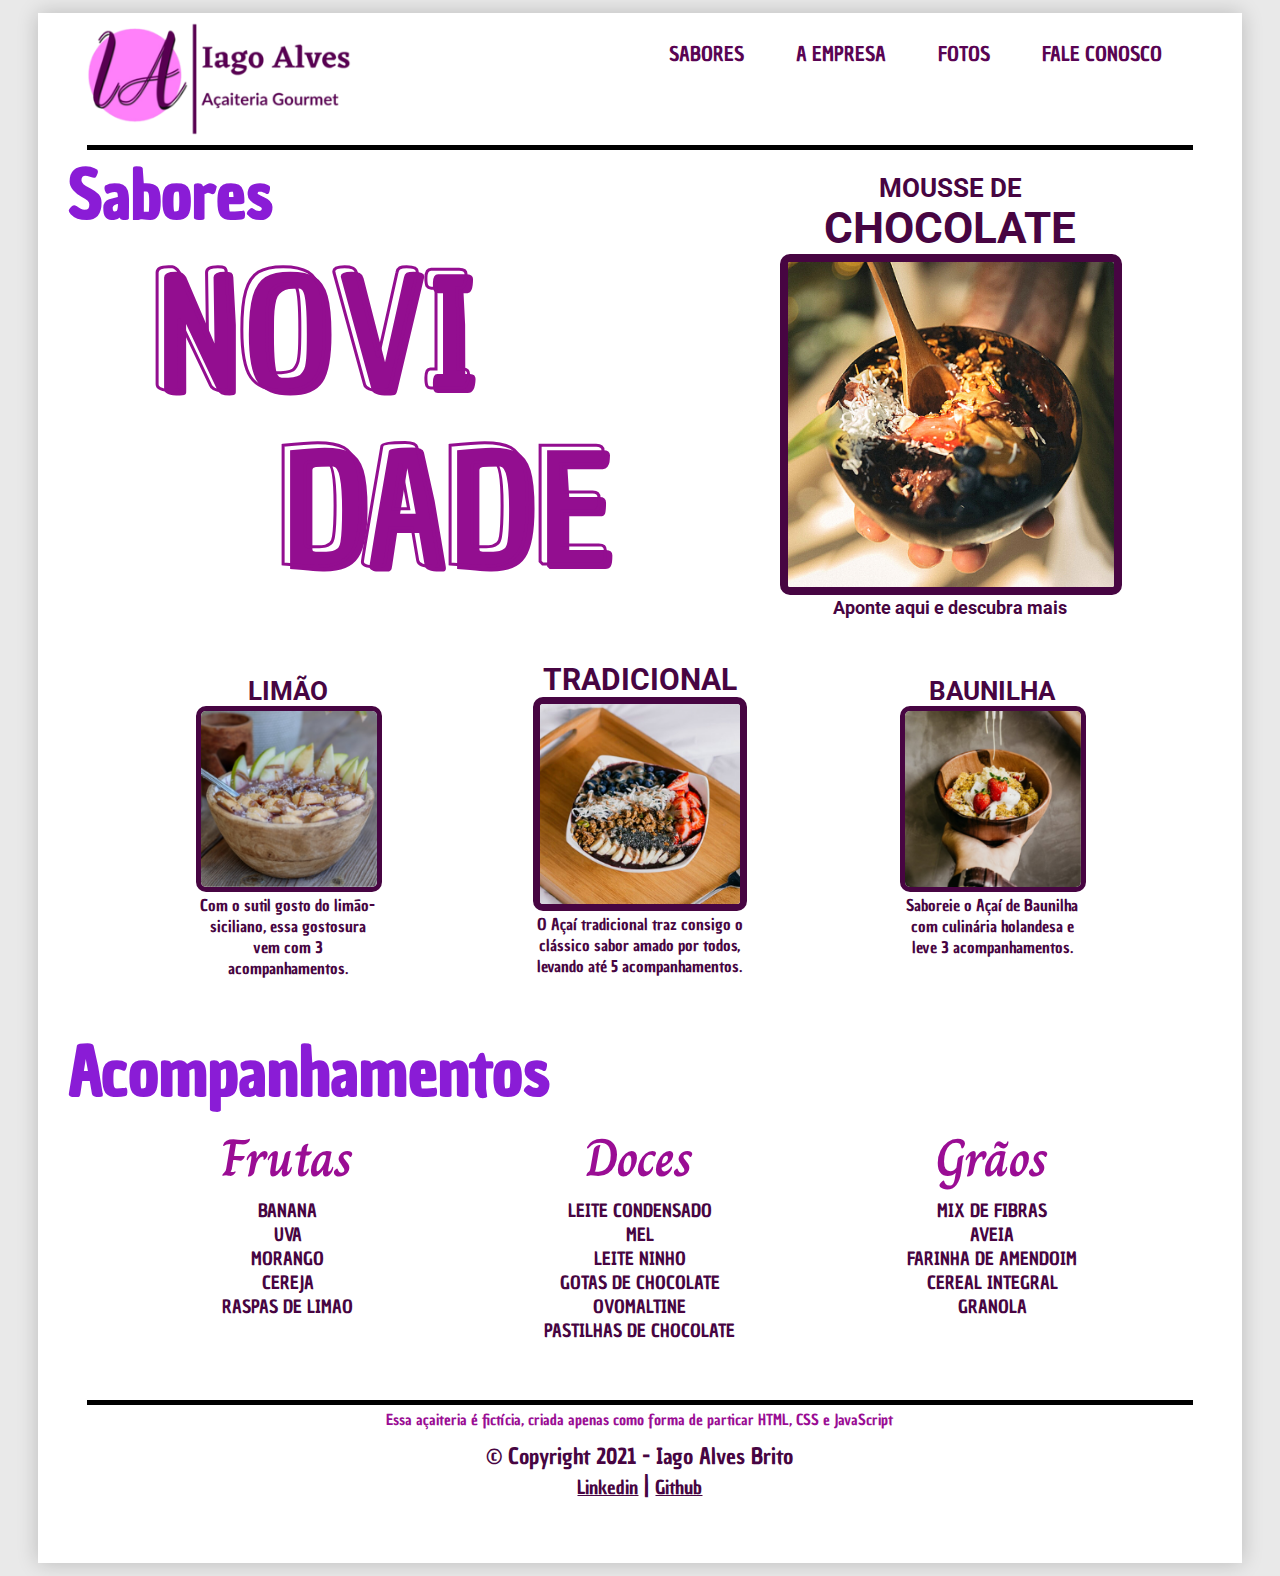
<file: index.html>
<!DOCTYPE HTML>

<html lang="pt-br">

<head>
    <title>Iago Alves Acaiteria</title>
    <link rel="stylesheet" type="text/css" href="_css/style.css">
    <link rel="stylesheet" type="text/css" href="_css/media.css">
    <meta charset="UTF-8">
    <meta name="viewport" content="width=device-width, initial-scale=1.0">

</head>

<body>

    <div class="interface">
        <header id="cabecalho">

            <div class="menu-section">
                <div class="menu-toggle">
                    <div class="one"></div>
                    <div class="two"></div>
                    <div class="three"></div>
                </div>

                <div class="logo">
                    <img src="_imagens/IagoAlves-LogoP.png">

                </div>

                <nav id="menu">
                    <ul>
                        <li><a href="index.html"> SABORES </a></li>
                        <li><a href="a-empresa.html"> A EMPRESA </a></li>
                        <li><a href="fotos.html"> FOTOS </a></li>
                        <li><a href="fale-conosco.html"> FALE CONOSCO </a></li>
                    </ul>
                </nav>
            </div>

        </header>


        <section class="cardapio">

            <article id="novidade">
                <h1>Sabores</h1>
                <section id="texto-chamativo">

                    <p>NOVI<br>&nbsp;&nbsp;&nbsp;DADE</p>
                    <div class="vazado">
                        <p>NOVI<br>&nbsp;&nbsp;&nbsp;DADE</p>
                    </div>

                </section>
                <section id="lateral-novidade">
                    <h2>MOUSSE DE <br><sup>CHOCOLATE</mark></h2>
                    <div class="imagemQueFlipa">
                        <div class="flip">
                            <section class="frente">
                                <picture alt="Foto açai de chocolate">
                                    <source media="(min-width: 1021px)" srcset="_imagens/acai-chocolate.png">
                                    <source media="(max-width: 1021px)" srcset="_imagens/acai-chocolate-med.png">

                                    <img src="_imagens/acai-chocolate.png" alt="Tigela de açai sabor chocolate" />
                                </picture>
                            </section>
                            <section class="tras">
                                <p>O açaí sabor Mousse de Chocolate, disponível apenas na Iago Alves Açaiteria, é uma
                                    iguaria
                                    que transmite tanto o sabor clássico do Açaí, quanto a sutileza do mousse de
                                    chocolate</p>
                                <p>APENAS ESSA SEMANA</p>
                                <p>50%</p>
                                <p>DE DESCONTO</p>
                            </section>
                        </div>
                    </div>
                    <h3>Aponte aqui e descubra mais</h3>
                </section>
            </article>
            <article id="outros-sabores">
                <div class="sabores">
                    <h2>LIMÃO</h2>

                    <picture alt="Foto tigela com acai sabor limão">
                        <source media="(min-width: 1021px)" srcset="_imagens/acai-limao-peq.png">
                        <source media="(max-width: 1021px)" srcset="_imagens/acai-limao-med.png">

                        <img src="_imagens/acai-limao-med.png" alt="Foto tigela com acai sabor limão" />
                    </picture>

                    <p>Com o sutil gosto do limão-siciliano, essa gostosura vem com 3 acompanhamentos.</p>
                </div>
                <div class="sabor-principal">
                    <h2>TRADICIONAL</h2>
                    <picture alt="Foto tigela com acai sabor tradicional">
                        <source media="(min-width: 1021px)" srcset="_imagens/acai-tradicional-peq.png">
                        <source media="(max-width: 1021px)" srcset="_imagens/acai-tradicional-med.png">

                        <img src="_imagens/acai-tradicional-med.png" alt="Foto tigela com acai sabor tradicional" />
                    </picture>
                    <p>O Açaí tradicional traz consigo o clássico sabor amado por todos, levando até 5 acompanhamentos.
                    </p>
                </div>
                <div class="sabores">
                    <h2>BAUNILHA</h2>

                    <picture alt="Foto tigela com acai sabor baunilha">
                        <source media="(min-width: 1021px)" srcset="_imagens/acai-baunilha-peq.png">
                        <source media="(max-width: 1021px)" srcset="_imagens/acai-baunilha-med.png">

                        <img src="_imagens/acai-baunilha-med.png" alt="Foto tigela com acai sabor baunilha" />
                    </picture>

                    <p>Saboreie o Açaí de Baunilha com culinária holandesa e leve 3 acompanhamentos.
                    </p>
                </div>
            </article>
            <section id="acompanhamentos">
                <h1>Acompanhamentos</h1>
                <article id="acompanhamentos-principais">
                    <div class="acompanhamentos">
                        <h2>Frutas</h2>
                        <p>BANANA <br> UVA <br> MORANGO <br> CEREJA <br> RASPAS DE LIMAO </p>
                    </div>
                    <div class="acompanhamento-central">
                        <h2>Doces</h2>
                        <p>LEITE CONDENSADO<br> MEL <br> LEITE NINHO <br> GOTAS DE CHOCOLATE <br> OVOMALTINE <br>
                            PASTILHAS
                            DE CHOCOLATE </p>
                    </div>
                    <div class="acompanhamentos">
                        <h2>Grãos</h2>
                        <p>MIX DE FIBRAS <br> AVEIA <br> FARINHA DE AMENDOIM <br> CEREAL INTEGRAL <br> GRANOLA </p>
                    </div>
                </article>
            </section>
        </section>

        <footer id="rodape">
            <p>Essa açaiteria é fictícia, criada apenas como forma de particar HTML, CSS e JavaScript </p>
            <p>© Copyright 2021 - Iago Alves Brito
                <br><a href="https://www.linkedin.com/in/iagoalves-dev/" target="_blank">Linkedin</a> | <a
                    href="https://github.com/iago159" target="_blank">Github</a>
            </p>
        </footer>

    </div>
    <script src="_javascript/menu.js"></script>

</body>
</file>
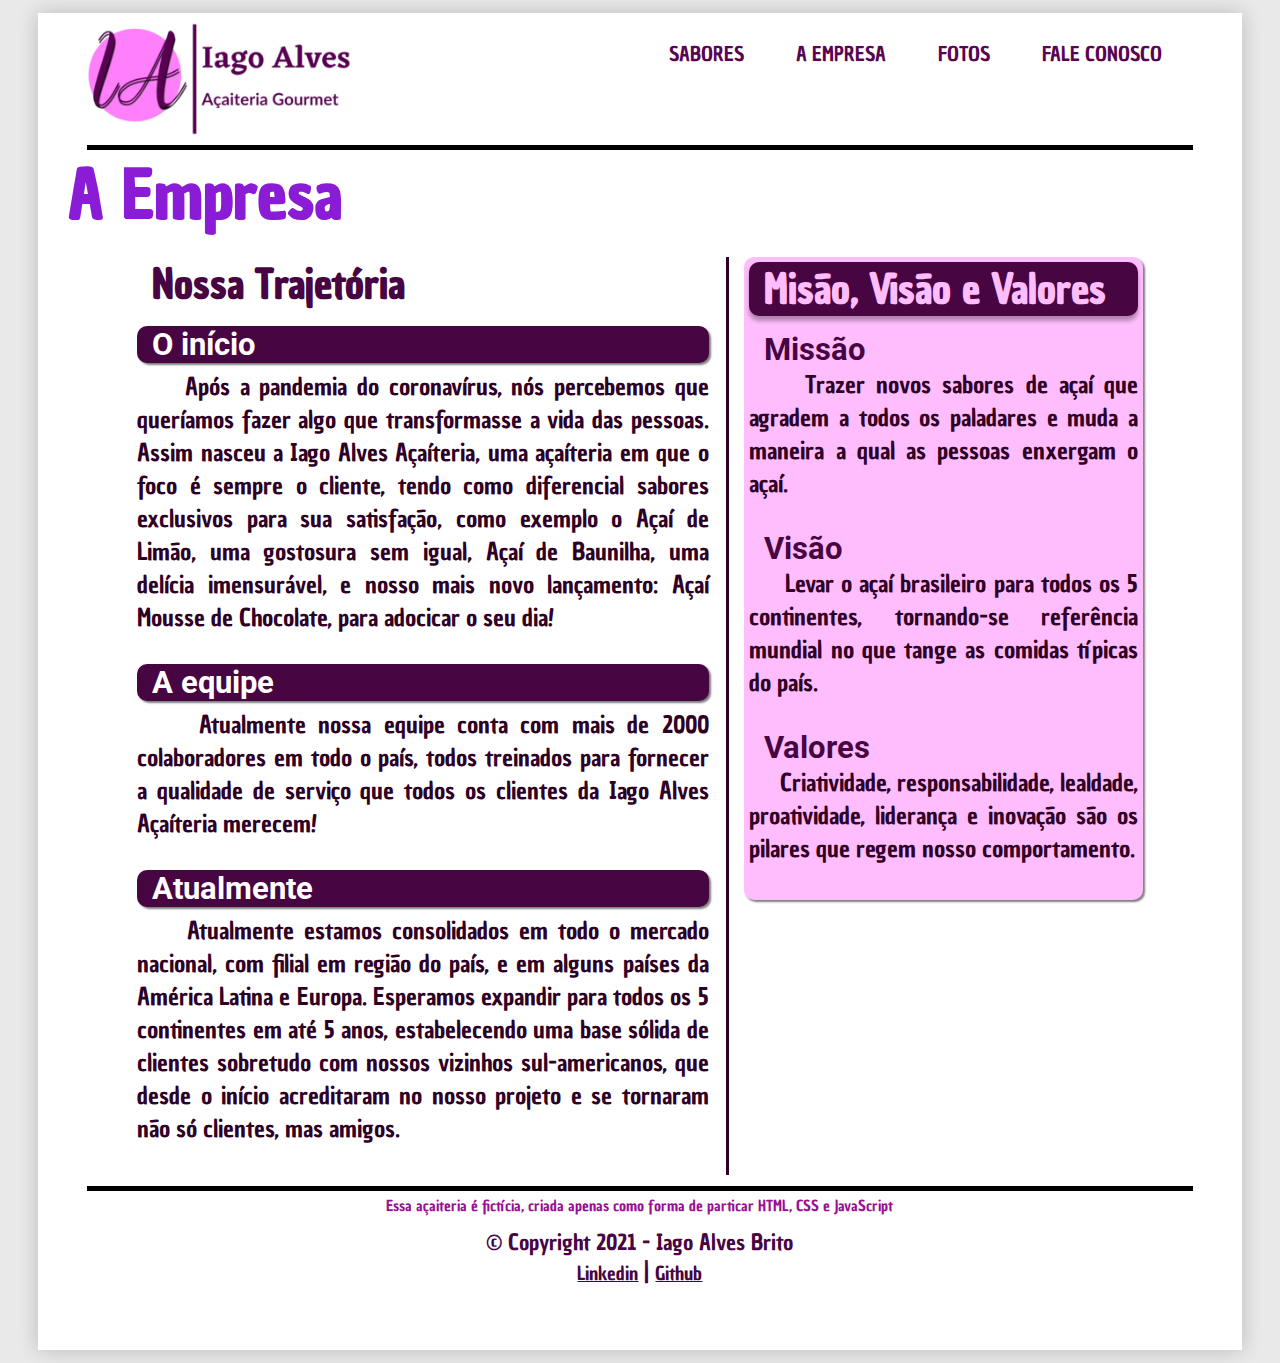
<file: a-empresa.html>
<!DOCTYPE HTML>

<html lang="pt-br">

<head>
    <title>Iago Alves Acaiteria</title>
    <link rel="stylesheet" href="_css/empresa.css">
    <link rel="stylesheet" href="_css/style.css">
    <link rel="stylesheet" href="_css/media.css">
    <meta charset="UTF-8">
    <meta name="viewport" content="width=device-width, initial-scale=1.0">

</head>

<body>


    <div class="interface">

        <header id="cabecalho">

            <div class="menu-section">
                <div class="menu-toggle">
                    <div class="one"></div>
                    <div class="two"></div>
                    <div class="three"></div>
                </div>

                <div class="logo">
                    <img src="_imagens/IagoAlves-LogoP.png">

                </div>

                <nav id="menu">
                    <ul>
                        <li><a href="index.html"> SABORES </a></li>
                        <li><a href="a-empresa.html"> A EMPRESA </a></li>
                        <li><a href="fotos.html"> FOTOS </a></li>
                        <li><a href="fale-conosco.html"> FALE CONOSCO </a></li>
                    </ul>
                </nav>

            </div>

        </header>


        <section id="a-empresa">
            <h1>A Empresa</h1>
            <section id="corpo">
                <h2> Nossa Trajetória </h2>
                <article id="sobre">
                    <h3>O início</h3>
                    <p>&nbsp;&nbsp;&nbsp;&nbsp;&nbsp;Após a pandemia do coronavírus, nós percebemos que queríamos fazer
                        algo que transformasse a vida
                        das pessoas. Assim nasceu a Iago Alves Açaíteria, uma açaíteria em que o foco é sempre o
                        cliente, tendo como diferencial sabores exclusivos para sua satisfação, como exemplo o Açaí de
                        Limão, uma gostosura sem igual, Açaí de Baunilha, uma delícia imensurável, e nosso mais novo
                        lançamento: Açaí Mousse de Chocolate, para adocicar o seu dia!</p>
                </article>

                <article id="sobre">
                    <h3>A equipe</h3>
                    <p>&nbsp;&nbsp;&nbsp;&nbsp;&nbsp;Atualmente nossa equipe conta com mais de 2000 colaboradores em
                        todo o país, todos treinados para fornecer a qualidade de serviço que todos os clientes da Iago
                        Alves Açaíteria merecem!</p>
                </article>

                <article id="sobre">
                    <h3>Atualmente</h3>
                    <p>&nbsp;&nbsp;&nbsp;&nbsp;&nbsp;Atualmente estamos consolidados em todo o mercado nacional, com filial em região do país, e em alguns países da América Latina e Europa. Esperamos expandir para todos os 5 continentes em até 5 anos, estabelecendo uma base sólida de clientes sobretudo com nossos vizinhos sul-americanos, que desde o início acreditaram no nosso projeto e se tornaram não só clientes, mas amigos.</p>
                </article>

            </section>

            <aside id="lateral">
                <h2>Misão, Visão e Valores</h2>
                <article id="tripe">
                    <h3>Missão</h3>
                    <p>&nbsp;&nbsp;&nbsp;&nbsp;&nbsp;Trazer novos sabores de açaí que agradem a todos os paladares e
                        muda a maneira a qual as pessoas enxergam o açaí.</p>
                </article>

                <article id="tripe">
                    <h3>Visão</h3>
                    <p>&nbsp;&nbsp;&nbsp;&nbsp;&nbsp;Levar o açaí brasileiro para todos os 5 continentes, tornando-se
                        referência mundial no que tange as comidas típicas do país.</p>
                </article>

                <article id="tripe">
                    <h3>Valores</h3>
                    <p>&nbsp;&nbsp;&nbsp;&nbsp;&nbsp;Criatividade, responsabilidade, lealdade, proatividade, liderança e
                        inovação são os pilares que regem nosso comportamento.</p>
                </article>
            </aside>
        </section>
        <footer id="rodape">
            <p>Essa açaiteria é fictícia, criada apenas como forma de particar HTML, CSS e JavaScript </p>
            </p>
            <p>© Copyright 2021 - Iago Alves Brito
                <br><a href="https://www.linkedin.com/in/iagoalves-dev/" target="_blank">Linkedin</a> | <a
                    href="https://github.com/iago159" target="_blank">Github</a>
            </p>
        </footer>
    </div>

    <script src="_javascript/menu.js"></script>

</body>
</file>
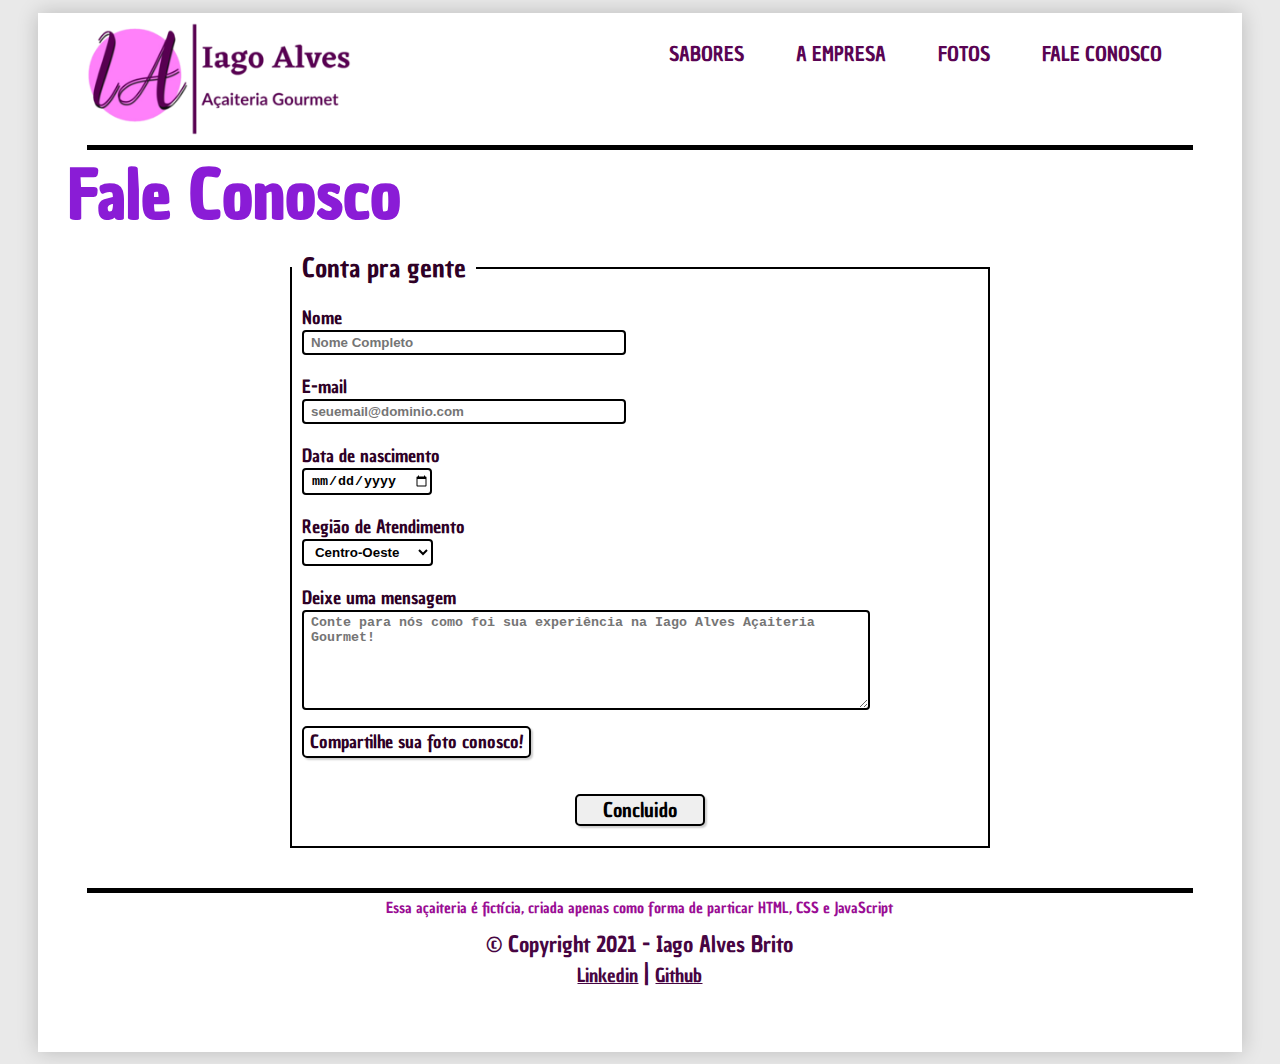
<file: fale-conosco.html>
<!DOCTYPE HTML>

<html lang="pt-br">

<head>
    <title>Iago Alves Acaiteria</title>
    <link rel="stylesheet" href="_css/style.css">
    <link rel="stylesheet" href="_css/media.css">
    <link rel="stylesheet" href="_css/fale-conosco.css">
    <meta charset="UTF-8">
    <meta name="viewport" content="width=device-width, initial-scale=1.0">

</head>

<body>


    <div class="interface">

        <header id="cabecalho">

            <div class="menu-section">
                <div class="menu-toggle">
                    <div class="one"></div>
                    <div class="two"></div>
                    <div class="three"></div>
                </div>

                <div class="logo">
                    <img src="_imagens/IagoAlves-LogoP.png">

                </div>

                <nav id="menu">
                    <ul>
                        <li><a href="index.html"> SABORES </a></li>
                        <li><a href="a-empresa.html"> A EMPRESA </a></li>
                        <li><a href="fotos.html"> FOTOS </a></li>
                        <li><a href="fale-conosco.html"> FALE CONOSCO </a></li>
                    </ul>
                </nav>

            </div>

        </header>

        <section id="formulario">
            <h1>Fale Conosco</h1>

            <form method="GET" id="fContato">
                <fieldset id="form-principal">
                    <legend>Conta pra gente</legend>

                    <div class="campo">
                        <p><label for="inome">Nome</label> <input type="text" name="nnome" id="inome" size="25"
                                maxlength="25" placeholder="Nome Completo" required> </p>
                        <p><label for="iemail">E-mail</label> <input type="email" name="nemail" id="iemail" size="30"
                                placeholder="seuemail@dominio.com"></p>

                        <p><label class="data" for="idata">Data de nascimento</label> <br> <input type="date" name="ndata" id="idata"></p>
                    </div>

                    <div class="campo">
                        <p><label class="regiao" for="ireg">Região de Atendimento</label> <br> <select name="nreg" id="ireg" required>
                                <optgroup label="Brasil">
                                    <option>Centro-Oeste</option>
                                    <option>Nordeste</option>
                                    <option>Norte</option>
                                    <option>Sul</option>
                                    <option>Suldeste</option>
                                </optgroup>
                                <optgroup label="América Latina">
                                    <option>Argentina</option>
                                    <option>Paraguai</option>
                                    <option>Bolivia</option>
                                </optgroup>
                                <optgroup label="Europa">
                                    <option>Portugal</option>
                                    <option>Espanha</option>
                                </optgroup>
                            </select></p>
                    </div>

                    <div class="campo">
                        <p><label for="imsg">Deixe uma mensagem</label>
                            <textarea name="nmsg" id="imsg" rows="6"
                                placeholder="Conte para nós como foi sua experiência na Iago Alves Açaiteria Gourmet!"
                                required></textarea>
                        </p>
                    </div>

                    <div class="campo">
                            <p><label class="enviar-foto" for="ifoto">Compartilhe sua foto conosco!</label>
                                <input type="file" name="nfoto" id="ifoto" accept="image/*">
                            </p>
                    </div>

                    <div class="div-botao">
                        <button class="botao" type="submit">Concluido</button>
                    </div>
                </fieldset>
            </form>
        </section>


        <footer id="rodape">
            <p>Essa açaiteria é fictícia, criada apenas como forma de particar HTML, CSS e JavaScript </p>
            <p>© Copyright 2021 - Iago Alves Brito
                <br><a href="https://www.linkedin.com/in/iagoalves-dev/" target="_blank">Linkedin</a> | <a
                    href="https://github.com/iago159" target="_blank">Github</a>
            </p>
        </footer>
    </div>

    <script src="_javascript/menu.js"></script>

</body>
</file>
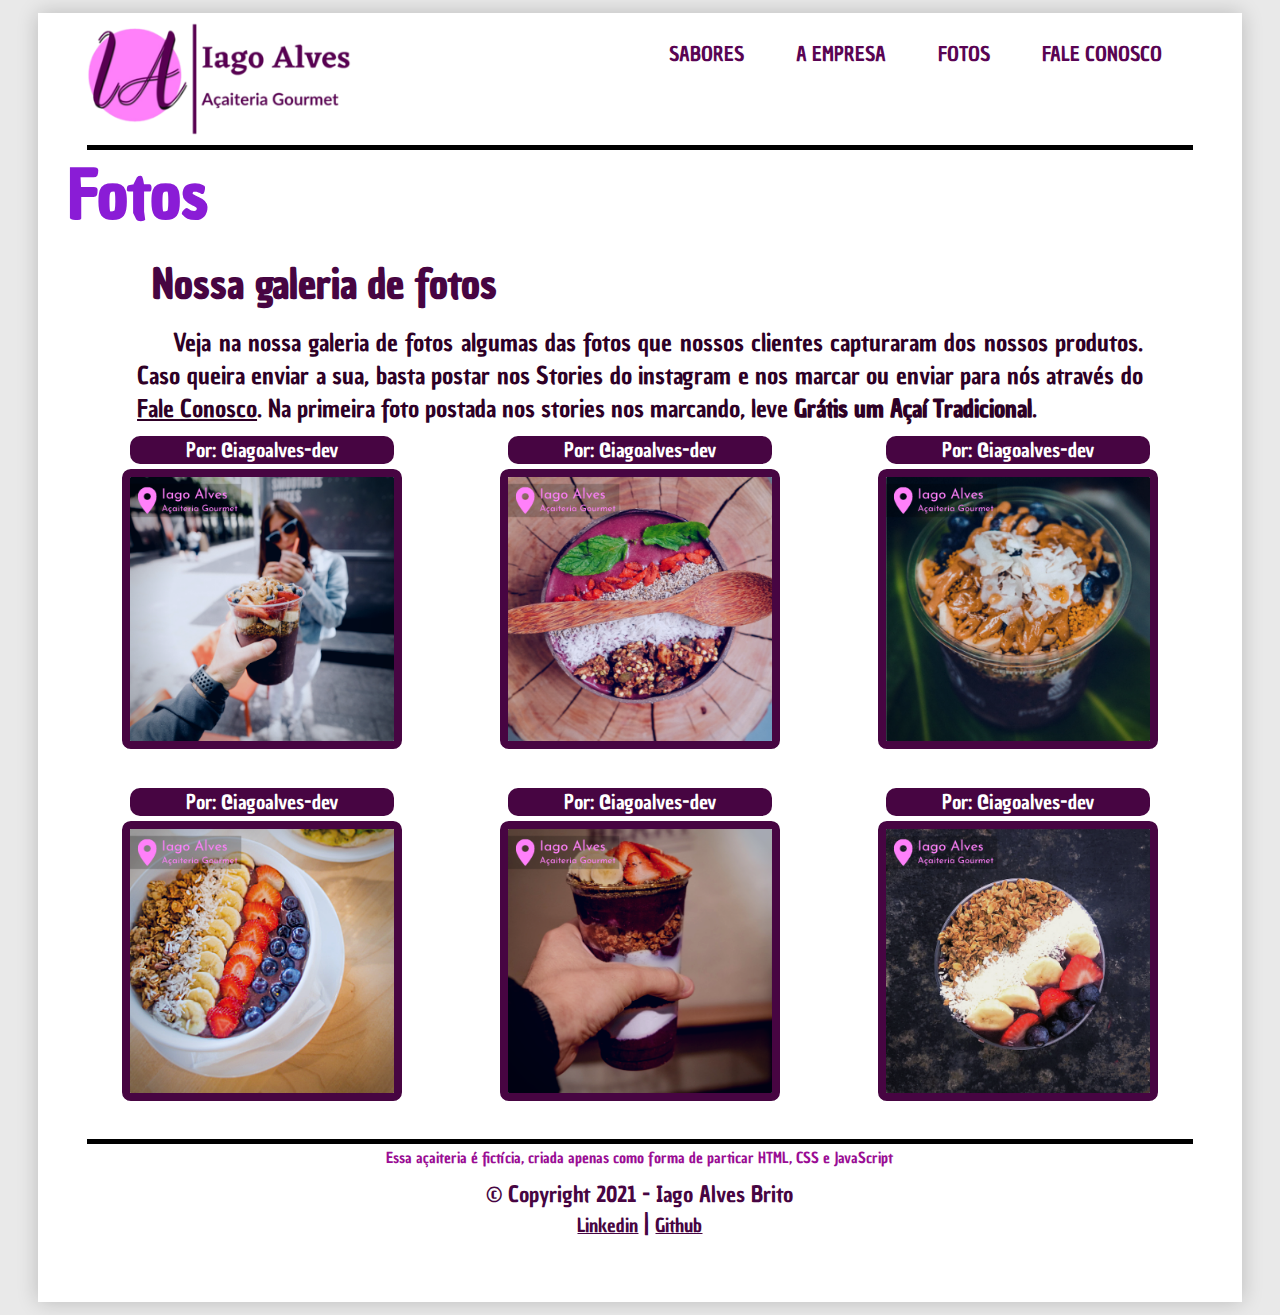
<file: fotos.html>
<!DOCTYPE HTML>

<html lang="pt-br">

<head>
    <title>Iago Alves Acaiteria</title>
    <link rel="stylesheet" href="_css/fotos.css">
    <link rel="stylesheet" href="_css/style.css">
    <link rel="stylesheet" href="_css/media.css">
    <meta charset="UTF-8">
    <meta name="viewport" content="width=device-width, initial-scale=1.0">

</head>

<body>


    <div class="interface">

        <header id="cabecalho">

            <div class="menu-section">
                <div class="menu-toggle">
                    <div class="one"></div>
                    <div class="two"></div>
                    <div class="three"></div>
                </div>


                <div class="logo">
                    <img src="_imagens/IagoAlves-LogoP.png">
                </div>

                <nav id="menu">
                    <ul>
                        <li><a href="index.html"> SABORES </a></li>
                        <li><a href="a-empresa.html"> A EMPRESA </a></li>
                        <li><a href="fotos.html"> FOTOS </a></li>
                        <li><a href="fale-conosco.html"> FALE CONOSCO </a></li>
                    </ul>
                </nav>

            </div>

        </header>

        <section id="corpo">
            <h1>Fotos</h1>

            <section id="descricao">
                <h2>Nossa galeria de fotos</h2>
                <p>&nbsp;&nbsp;&nbsp;&nbsp;&nbsp;Veja na nossa galeria de fotos algumas das fotos que nossos clientes
                    capturaram dos nossos produtos. Caso queira enviar a sua, basta postar nos Stories do instagram e
                    nos marcar ou enviar para nós através do <a href="fale-conosco.html">Fale Conosco</a>. Na primeira
                    foto postada nos stories nos marcando, leve <span>Grátis um Açaí Tradicional</span>.</p>
            </section>



            <section id="fotos">



                <ul>
                    <li>

                        <p>Por: @iagoalves-dev</p>

                        <picture alt="Foto tirada por nosso cliente">
                            <source media="(max-width: 530px)" srcset="_imagens/foto_cliente1-med.png">
                            <source media="(min-width: 531px)" srcset="_imagens/foto_cliente1-peq.png">
                            <img src="_imagens/foto_cliente1-med.png">
                        </picture>
                    </li>

                    <li>

                        <p>Por: @iagoalves-dev</p>


                        <picture alt="Foto tirada por nosso cliente">
                            <source media="(max-width: 530px)" srcset="_imagens/foto_cliente2-med.png">
                            <source media="(min-width: 531px)" srcset="_imagens/foto_cliente2-peq.png">
                            <img src="_imagens/foto_cliente2-med.png">
                        </picture>
                    </li>
                    <li>

                        <p>Por: @iagoalves-dev</p>

                        <picture alt="Foto tirada por nosso cliente">
                            <source media="(max-width: 530px)" srcset="_imagens/foto_cliente3-med.png">
                            <source media="(min-width: 531px)" srcset="_imagens/foto_cliente3-peq.png">
                            <img src="_imagens/foto_cliente3-med.png">
                        </picture>
                    </li>

                    <li>

                        <p>Por: @iagoalves-dev</p>

                        <picture alt="Foto tirada por nosso cliente">
                            <source media="(max-width: 530px)" srcset="_imagens/foto_cliente4-med.png">
                            <source media="(min-width: 531px)" srcset="_imagens/foto_cliente4-peq.png">
                            <img src="_imagens/foto_cliente4-med.png">
                        </picture>
                    </li>

                    <li>

                        <p>Por: @iagoalves-dev</p>

                        <picture alt="Foto tirada por nosso cliente">
                            <source media="(max-width: 530px)" srcset="_imagens/foto_cliente5-med.png">
                            <source media="(min-width: 531px)" srcset="_imagens/foto_cliente5-peq.png">
                            <img src="_imagens/foto_cliente5-med.png">
                        </picture>
                    </li>
                    <li>

                        <p>Por: @iagoalves-dev</p>

                        <picture alt="Foto tirada por nosso cliente">
                            <source media="(max-width: 530px)" srcset="_imagens/foto_cliente6-med.png">
                            <source media="(min-width: 531px)" srcset="_imagens/foto_cliente6-peq.png">
                            <img src="_imagens/foto_cliente6-med.png">
                        </picture>
                    </li>


                </ul>
            </section>

        </section>

        <footer id="rodape">
            <p>Essa açaiteria é fictícia, criada apenas como forma de particar HTML, CSS e JavaScript </p>
            </p>
            <p>© Copyright 2021 - Iago Alves Brito
                <br><a href="https://www.linkedin.com/in/iagoalves-dev/" target="_blank">Linkedin</a> | <a
                    href="https://github.com/iago159" target="_blank">Github</a>
            </p>
        </footer>
    </div>

    <script src="_javascript/menu.js"></script>

</body>
</file>
<file: _css/style.css>
@charset "UTF-8";
@import url('https://fonts.googleapis.com/css2?family=Sacramento&display=swap');
@import url('https://fonts.googleapis.com/css2?family=Chau+Philomene+One:ital@1&display=swap');
@import url('https://fonts.googleapis.com/css2?family=Roboto:wght@400;900&display=swap');
@import url('https://fonts.googleapis.com/css2?family=Charm:wght@700&display=swap');
@import url('https://fonts.googleapis.com/css2?family=JetBrains+Mono:ital,wght@1,800&display=swap');
* {
    margin: 0;
    padding: 0;
}

html {
    font-size: 62.5%;
}

body {
    font-family: 'Chau Philomene One', sans-serif;
    background-color: #e9e9e9;
}

header#cabecalho {
    border-bottom: 5px solid black;
    width: 92%;
    max-width: 1300px;
    height: 15rem;
    margin: 0 auto;
}

.logo img {
    margin: auto auto;
    max-width: 30rem;
    pointer-events: none
}

nav#menu {
    display: block;
    position: absolute;
    top: 4.5rem;
    text-align: right;
    width: 86%;
    max-width: 1300px;
    margin: 0 auto;
}

nav#menu a {
    color: #590453;
    font-size: 20px;
    vertical-align: middle;
    text-decoration: none;
    padding: 25px;
    box-sizing: initial;
    transition: 170ms;
}

nav#menu a:hover {
    font-size: 26px;
    padding: 20px;
}

nav#menu li {
    display: inline-block;
    transition: 150ms;
}

.interface {
    width: 94%;
    max-width: 1500px;
    margin: 1% auto;
    box-shadow: 0px 0px 20px rgba(0, 0, 0, .2);
    background-color: #ffffff;
}

article#novidade {
    display: block;
    max-width: 1500px;
    width: 95%;
    height: 52rem;
    margin: auto auto;
    padding-bottom: 20px;
}

article#novidade h1 {
    color: #8A1CD6;
    font-size: 7.5rem;
}

section#texto-chamativo {
    position: absolute;
    width: 100%;
    max-width: 760px;
    height: 52rem;
    margin-top: -80px;
}

section#texto-chamativo p {
    color: #930E90;
    font-size: 18rem;
    line-height: 20rem;
    margin-left: 11.7%;
    padding-top: 90px;
}

.vazado p {
    position: absolute;
    left: -1%;
    top: -1%;
    line-height: 20rem;
    -webkit-text-fill-color: transparent;
    -webkit-text-stroke: #930E90 3px;
}

section#lateral-novidade {
    position: relative;
    color: #470542;
    font-family: 'Roboto', sans-serif;
    width: 100%;
    max-width: 500px;
    height: 52rem;
    float: right;
    margin-right: 1%;
    margin-top: -8rem;
    text-align: center;
}

section#lateral-novidade h2 {
    font-size: 3rem;
    line-height: 4.5rem;
    margin-bottom: 5px;
    color: #470542;
}

section#lateral-novidade sup {
    text-decoration: none;
    font-size: 5rem;
    vertical-align: bottom;
}

section#lateral-novidade h3 {
    margin-top: .5rem;
    font-size: 2rem;
}

section#lateral-novidade .imagemQueFlipa {
    width: 38.6rem;
    height: 38.6rem;
    margin: 0 auto;
    perspective: 1200px;
    text-align: center;
}

.imagemQueFlipa:hover .flip {
    transform: rotateY(180deg);
}

section#lateral-novidade .flip {
    transition: transform 0.65s;
    transform-style: preserve-3d;
    width: 38.6rem;
    margin: 0 auto;
}

.frente img {
    display: block;
    margin: 0 auto;
    width: 37rem;
    border: solid 8px #470542;
    border-radius: 10px;
}

.frente, .tras {
    position: absolute;
    backface-visibility: hidden;
}

.tras {
    transform: rotateY(180deg);
    background-color: #470542;
    height: 37rem;
    width: 37rem;
    border: solid 0.8rem #470542;
    border-radius: 1rem;
}

.tras p {
    color: #FFAD32;
    font-family: 'JetBrains Mono', monospace;
}

.tras p:first-child {
    font-family: 'Chau Philomene One', sans-serif;
    font-size: 2.3rem;
    color: #FFBDFD;
    text-align: justify;
}

.tras p:nth-child(2) {
    color: #FFAD32;
    text-align: left;
    font-size: 1.6rem;
    margin-top: 1.2rem;
}

.tras p:nth-child(3) {
    text-align: center;
    font-size: 16rem;
    -webkit-text-fill-color: transparent;
    -webkit-text-stroke: #FFAD32 5px;
    line-height: 14.5rem;
    transform: rotateY(30deg)
}

.tras p:nth-child(4) {
    text-align: right;
    font-size: 2.6rem;
}

article#outros-sabores {
    display: inline-block;
    width: 95%;
    margin-left: 2.5%;
    text-align: center;
}

.sabores {
    display: inline-block;
    max-width: 21rem;
    width: 100%;
    vertical-align: top;
    padding: 14px 0;
    margin: 3% 0;
}

.sabores h2 {
    font-size: 3rem;
    color: #470542;
    text-align: center;
    font-family: 'Roboto', sans-serif;
}

.sabores p {
    font-size: 1.8rem;
    color: #470542;
    text-align: center;
}

.sabores img {
    width: 20rem;
    border: solid 5px #470542;
    border-radius: 10px;
}

.sabor-principal {
    display: inline-block;
    max-width: 24.8rem;
    vertical-align: top;
    text-align: center;
    margin: 3% 13% 0 13%;
}

.sabor-principal h2 {
    font-size: 3.4rem;
    color: #470542;
    text-align: center;
    font-family: 'Roboto', sans-serif;
}

.sabor-principal p {
    font-size: 1.8rem;
    color: #470542;
    text-align: center;
}

.sabor-principal img {
    width: 22.8rem;
    border: solid 7px #470542;
    border-radius: 10px;
}

section#acompanhamentos {
    display: inline-block;
    width: 95%;
    margin-left: 2.5%;
    text-align: center;
}

section#acompanhamentos h1 {
    color: #8A1CD6;
    font-size: 7.5rem;
    text-align: left;
}

.acompanhamentos {
    display: inline-block;
    height: 26rem;
    width: 21rem;
    max-width: 30%;
    text-align: center;
    vertical-align: top;
}


.acompanhamento-central {
    display: inline-block;
    width: 24.8rem;
    max-width: 30%;
    max-height: 26rem;
    text-align: center;
    margin: 0 13% 5% 13%;
}


.acompanhamentos h2, .acompanhamento-central h2 {
    font-family: 'Charm', cursive;
    color: #9a0d94;
    font-size: 6rem;
}

.acompanhamentos p, .acompanhamento-central p {
    text-align: center;
    font-size: 2rem;
    color: #470542;
    font-weight: 500;
}

footer#rodape {
    display: block;
    border-top: 5px solid black;
    width: 92%;
    max-width: 1300px;
    margin: 0 auto;
    height: 18rem;
    clear: both;

}

footer#rodape p:first-child {
    text-align: center;
    color: #9a0d94;
    font-size: 1.7rem;
    margin: 0.4%;
}

footer#rodape p {
    text-align: center;
    color: #470542;
    font-size: 2.5rem;
    margin-top: 1%;
}

footer#rodape a {
    color: #470542;
    font-size: 2.2rem;
    margin-top: 1%;
}
</file>
<file: _css/media.css>
@media (max-width: 1300px) {
    html {
        font-size: 55%;
    }
}

@media (max-width: 1150px) {
    html {
        font-size: 45%;
    }
}

@media (max-width: 1150px) {
    html {
        font-size: 45%;
    }
}

@media (max-width: 1020px) {
    section#texto-chamativo {
        display: none;
        padding: 0;
        margin: 0;
    }
    section#lateral-novidade {
        width: 100%;
        max-width: none;
        margin-top: 25px;
    }

    section#lateral-novidade h1 {
        margin-top: 50px;
    }
    section#lateral-novidade h3 {
        font-size: 20px;
    }
    .sabores img, .sabor-principal img {
        width: 37rem;
        height: 37rem;
        max-height: none;
        max-width: none;
        border: solid 8px #470542;
        border-radius: 10px;
    }
    .sabores, .sabor-principal {
        display: block;
        width: 94%;
        max-width: none;
        margin: 45px auto;
    }
    .sabores p, .sabor-principal p {
        font-size: 20px;
    }
    .sabores h2, .sabor-principal h2 {
        font-size: 25px;
    }
}

@media (max-width: 900px) {
    header#cabecalho {
        height: 12rem;
    }
    nav#menu a {
        font-size: 2vw;
    }
    .logo img {
        width: 24rem;
        margin: auto auto;
    }
    .acompanhamentos, .acompanhamento-central {
        display: block;
        width: 100%;
        max-width: none;
        height: auto;
        max-height: none;
        margin: 0 0 25px 0;
    }
    .acompanhamentos h2, .acompanhamento-central h2 {
        font-size: 62px;
    }
    .acompanhamentos p, .acompanhamento-central p {
        font-size: 20px;
    }
}

@media (max-width: 768px) {
    body {
        max-width: 100vw;
    }

    .interface {
        width: 100%;
    }


    nav#menu {
        display: none;
        margin: 0;
        padding: 0;
    }

    .menu-toggle {
        position: absolute;
        width: 40px;
        height: 30px;
        right: 7%;
        margin-top: 14px;
    }
    
    .one, .two, .three {
        background-color: #470542;
        height: 5px;
        width: 100%;
        margin: 6px auto;
        transition-duration: 300ms;
    }

    .menu-section.on {
        position: absolute;
        top: 0;
        left: 0;
        background-color: #ffffff;
        width: 100%;
        height: 100vh;
        z-index: 1;
    }

    .menu-section.on .menu-toggle {
        margin-top: 21px;
        right: 10%;
    }

    .menu-section.on .menu-toggle .one {
        transform: rotate(45deg) translate(7px, 7px)
    }
    .menu-section.on .menu-toggle .two {
        opacity: 0;
    }
    .menu-section.on .menu-toggle .three {
        transform: rotate(-45deg) translate(8px, -9px)
    }

    .menu-section.on .logo{
        margin: 5px auto auto 4%;
    }

    .menu-section.on nav#menu {
        display: block;
        width: 100%;
        height: 50vh;
        margin: 25vh 0;
        top: 0;
    }
    .menu-section.on nav#menu ul {
        display: block;
        text-align: center;
        width: 100%;
        
    }
    .menu-section.on nav#menu li {
        display: block;
        
    }
    .menu-section.on nav#menu a {
        display: block;
        transition: 500ms;
        font-size: 3rem;
        line-height: 4rem;
        
    }

    .menu-section.on nav#menu a:hover {
        background-color: #f6c2da;
        font-size: 3rem;
        padding: 25px;
    }
</file>
<file: _css/empresa.css>
@charset "UTF-8";

section#a-empresa {
    display: block;
    max-width: 1500px;
    width: 95%;
    height: 52rem;
    margin: auto auto;
    padding-bottom: 20px;
}

section#a-empresa h1 {
    color: #8A1CD6;
    font-size: 7.5rem;
}

section#corpo {
    display: block;
    float: left;
    width: 50%;
    max-width: 730px;
    margin: 1.5% 0 1% 6%;
    padding-right: 1.5%;
    height: auto;
    border-right: 3px solid #2E0026;


}

aside#lateral {
    display: block;
    float: right;
    width: 34%;
    padding: 5px;
    margin: 1.5% 6% 0 0;
    background-color: #FFBDFD;
    border-radius: 10px;
    box-shadow: 2px 2px 2px rgba(0, 0, 0, .5);
}

section#corpo h2, aside#lateral h2 {
    font-size: 4.5rem;
    padding-left: 15px;
    margin-bottom: 15px;
}

section#corpo h2 {
    color: #470542;
}

aside#lateral h2 {
    background-color: #470542;
    border-radius: 10px;
    color: #FFBDFD;
    box-shadow: 0 5px 4px rgba(0, 0, 0, .3);
}

section#corpo h3, aside#lateral h3 {
    font-size: 3.5rem;
    padding-left: 15px;
    font-family: 'Roboto', sans-serif;
}

section#corpo h3 {
    color: #FFF;
    background-color: #470542;
    border-radius: 10px;
    margin-bottom: 7px;
    box-shadow: 2px 2px 2px rgba(0, 0, 0, .5);

}

aside#lateral h3 {
    color:#470542;
}


section#corpo p, aside#lateral p {
    font-size: 2.7rem;
    color: #2E0026;
    text-align: justify;
    padding-bottom: 30px;
}

@media (max-width: 980px){
    
    article#sobre {
        margin-bottom: 30px;
    }

    section#corpo {
        width: 90%;
        max-width: none;
        margin: auto 5% auto 5%;
        border: none;    
    }
    
    aside#lateral {
        float: left;
        width: 90%;
        max-width: none;
        margin: 30px 5% 15px 5%;
        padding: 0;
        background-color: #FFBDFD;
        border-radius: 10px;
        box-shadow: 2px 2px 2px rgba(0, 0, 0, .5);
    }

    section#corpo h2, aside#lateral h2 {
        font-size: 6.5rem;
    }

    section#corpo h3, aside#lateral h3 {
        font-size: 4.3rem;
        padding-left: 15px;
        font-family: 'Roboto', sans-serif;
    }

    section#corpo p, aside#lateral p {
        font-size: 3rem;
        padding: 10px;
    }

}
</file>
<file: _css/fale-conosco.css>
@charset "UTF-8";

*{

    border: 1;
    
}

section#formulario{
    width: 95%;
    margin: auto auto;
}

section#formulario h1 {
    color: #8A1CD6;
    font-size: 7.5rem;
    margin: none;
}


form#fContato {
    display: flex;
    width: 85%;
    max-width: 700px;
    margin: auto auto 40px auto;
    justify-content: center;
}

fieldset#form-principal {
    width: 100%;
    border: 2px solid black;
}

form#fContato legend {
    font-size: 3rem;
    padding: 10px;
    color: #2e0026;
}

section#formulario p{
    width: 50%;
    font-size: 2rem;
    padding: 10px;
    margin: 0 0;
    color: #2e0026;
}

label{
    vertical-align: top;
    padding-right: 10px;
    white-space: nowrap;
    cursor: pointer;
}


.campo input, .campo textarea, .campo select {
    border-radius: 4px;
    padding: 3px 0 3px 7px ;
    vertical-align: top;
    border: 2px solid #000;
    font-weight: bolder;
    background-color: #fff;
}

textarea#imsg, input#inome, input#iemail{
    min-width: 265px;
 
}

input#inome, input#iemail{
    width: 90%;
    max-width: 320px;
}

textarea#imsg{
    width: 160%;
}

.campo input:focus, .campo textarea:focus, .campo select:focus {
    background-color: #eeeeee;
}

input[type="file"] {
display: none;
}

label.enviar-foto{
    border: 2px solid #000;
    border-radius: 5px;
    box-shadow: 2px 2px 2px rgba(0,0,0,.2);
    padding: 2px 6px;
}


.div-botao, .botao{
    width: 130px;
    margin: auto auto;
}

.botao {
    position: relative;
    border-radius: 5px;
    border: 2px solid #000;
    margin: 30px auto 20px auto;
    font-size: 2.3rem;
    font-family: 'Chau Philomene One', sans-serif;
    box-shadow: 2px 2px 2px rgba(0,0,0,.2);
    cursor: pointer;
    height: none;
}
</file>
<file: _css/fotos.css>
h1 {
    color: #8A1CD6;
    font-size: 7.5rem;
    margin: none;
}

section#corpo {
    width: 95%;
    max-width: 1500px;
    margin: auto auto;
}

section#descricao{
    display: block;
    margin: 1.5% 6% 1% 6%;
}

section#descricao h2 {
    font-size: 4.5rem;
    padding-left: 15px;
    margin-bottom: 15px;
    color: #470542;

}

section#descricao p, section#descricao a{
    font-size: 2.7rem;
    color: #2E0026;
    text-align: justify;
}

section#descricao span{
    font-weight: 650;
}

section#fotos ul{
    display: flex;
    list-style: none;
    flex-wrap:wrap;
    align-items: center;
    justify-content: space-evenly;
    text-align: center;
}


section#fotos li{
    display: flex;
    width: 30%;
    min-width: 30rem;
    flex-wrap: wrap;
    justify-content: center;
    align-items: center;
    align-content: center;
    margin-bottom: 4rem;
    margin-left: clamp(1.5rem, .5%, 3rem);
    margin-right: clamp(1.5rem, .5%, 3rem);
    transition-duration: 300ms;
}

section#fotos li img{
    width: 30rem;
    height: 30rem;
    border: solid 8px #470542;
    border-radius: 1rem;
}

section#fotos li p{
    width: 30rem;
    margin: auto auto 5px auto;
    color: #fff;
    font-size: 20px;
    background-color: #470542;
    text-align: center;
    border-radius: 10px;
}

section#fotos li:hover{
    transform: scale(1.05);
}

section#fotos li:hover img, li:hover p{
    box-shadow: 2px 2px 2px rgba(0, 0, 0, .5);
}

@media (max-width: 530px){

    section#fotos{
        width: 95%;
        margin: auto auto;
    }

    section#fotos li{
        display: block;
        width: 100%;
        height: auto;
        margin: auto auto 40px auto;
        padding-left: 0;
    }

    section#fotos li img{
        width: 95%;
        height: 100%;
    }

    section#fotos li p{
        text-align: left;
        padding-left: 10px;
        margin-left: 0;
    }

    section#fotos li:hover, li:hover p{
        transform: none;
        box-shadow: none;
    }
   
    section#fotos li:hover img{
        transform: none;
        box-shadow: none;
    }

    section#fotos li:active{
        transform: scale(1.05);
    }
    
    section#fotos li:active img, li:active p{
        box-shadow: 2px 2px 2px rgba(0, 0, 0, .5);
    }



}
</file>
